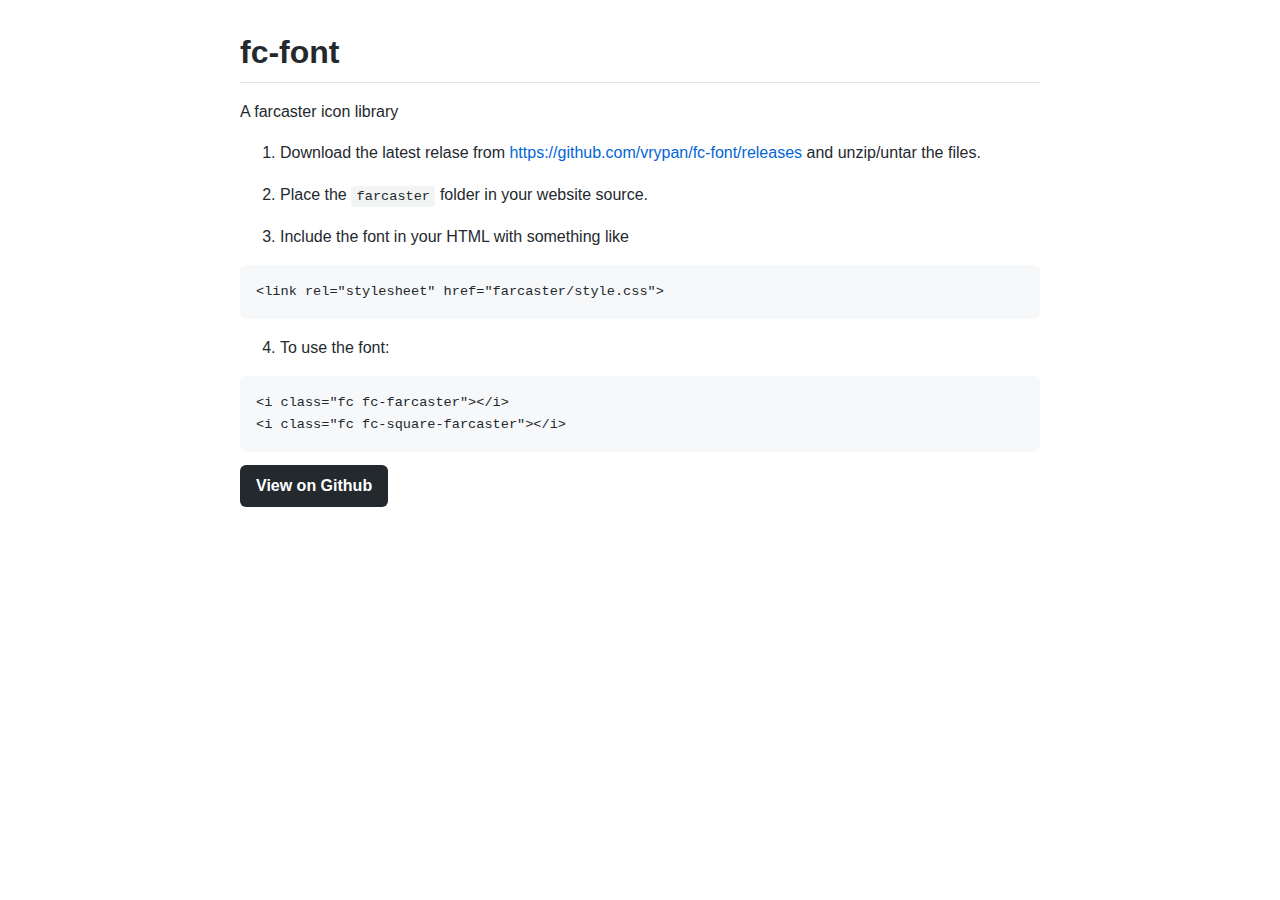
<file: index.html>
<!DOCTYPE html>
<html lang="en">
<head>
    <meta charset="UTF-8">
    <meta name="viewport" content="width=device-width, initial-scale=1.0">
    <title>fc-font</title>
    <meta name="description" content="A farcaster icon library">
    <link rel="stylesheet" href="styles.css">
    <meta property="og:title" content="fc-font">
    <meta property="og:description" content="A farcaster icon library">
    <meta property="og:image" content="https://vrypan.github.io/fc-font/og-image.png">
    <meta property="og:url" content="https://vrypan.github.io/fc-font">
    <meta name="twitter:card" content="summary_large_image">
    <meta name="twitter:image" content="https://vrypan.github.io/fc-font/og-image.png">
    <meta property="fc:frame" content='{"version":"next","imageUrl":"https://vrypan.github.io/fc-font/og-image.png","button":{"title":"Open repository","action":{"type":"launch_frame","url":"https://vrypan.github.io/fc-font","name":"fc-font","splashImageUrl":"https://vrypan.github.io/fc-font/splash-image.png","splashBackgroundColor":"#f5f0ec"}}}' />
    <script type="module">
        import { sdk } from 'https://esm.sh/@farcaster/frame-sdk'
        
        // Call ready when the page is loaded
        async function rewriteLinks() {
            const links = document.querySelectorAll("a[href^='http']");
            for (let link of links) {
                link.addEventListener("click", (event) => {
                    event.preventDefault();
                    sdk.actions.openUrl(link.getAttribute("href"));
                });
            }
        }
        window.addEventListener('load', async () => {
            try {
                await sdk.actions.ready();
                console.log('Frame is ready');
                const ctx = await sdk.context;
                ctx ? await rewriteLinks() : null;
            } catch (e) {
                console.error('Failed to initialize frame:', e);
            }
        });
    </script>
</head>
<body>
    <div class="container">
        <div class="content">
            <h1>fc-font</h1>
<p>A farcaster icon library</p>
<ol>
<li><p>Download the latest relase from <a href="https://github.com/vrypan/fc-font/releases">https://github.com/vrypan/fc-font/releases</a> and unzip/untar the files.</p>
</li>
<li><p>Place the <code>farcaster</code> folder in your website source.</p>
</li>
<li><p>Include the font in your HTML with something like</p>
</li>
</ol>
<pre><code class="language-html">&lt;link rel=&quot;stylesheet&quot; href=&quot;farcaster/style.css&quot;&gt;
</code></pre>
<ol start="4">
<li>To use the font:</li>
</ol>
<pre><code class="language-html">&lt;i class=&quot;fc fc-farcaster&quot;&gt;&lt;/i&gt;
&lt;i class=&quot;fc fc-square-farcaster&quot;&gt;&lt;/i&gt;
</code></pre>

        </div>
        <div class="footer">
            <a href="https://github.com/vrypan/fc-font" class="github-button">View on Github</a>
        </div>
    </div>
</body>
</html>
</file>
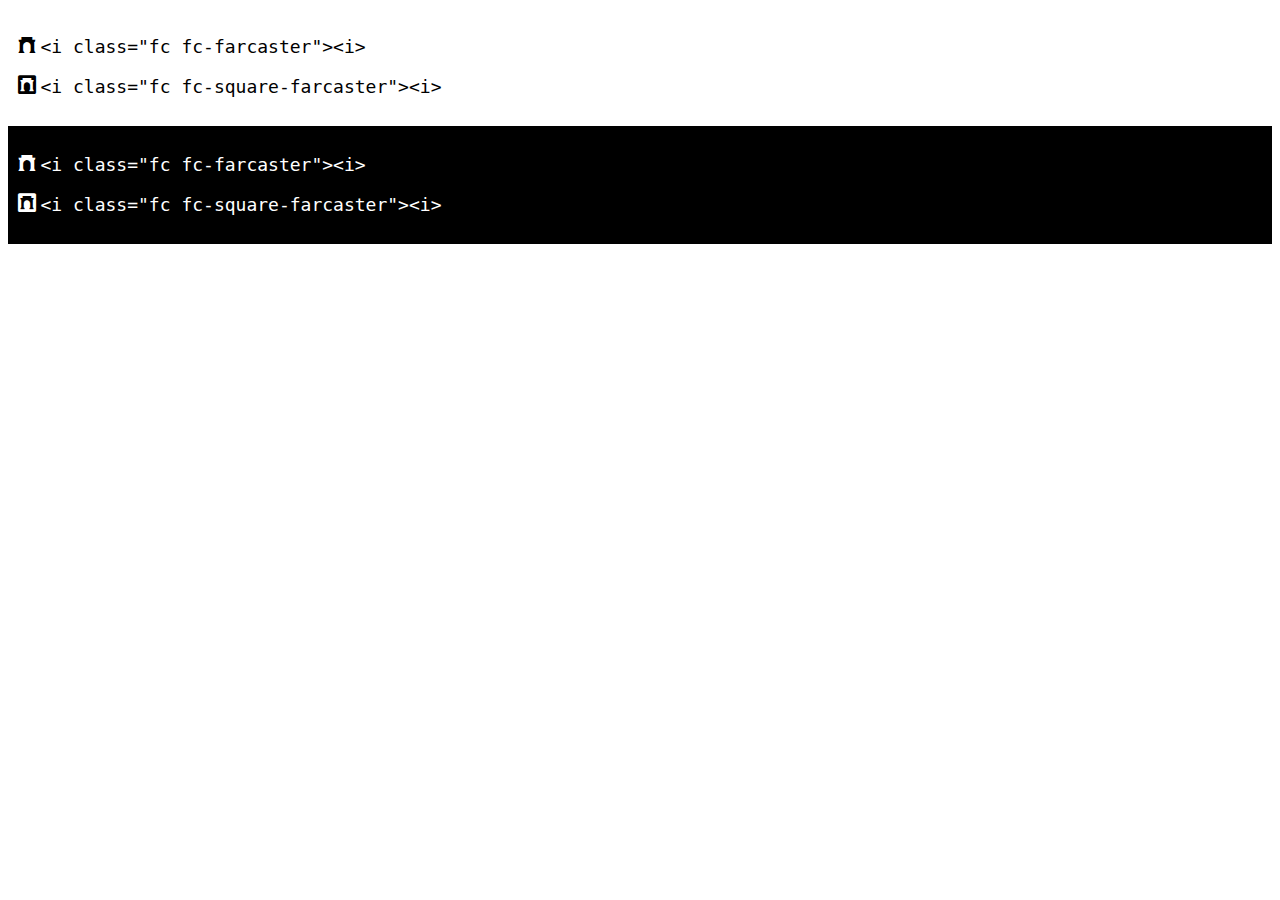
<file: demo.html>
<!DOCTYPE html>
<html lang="en">

<head>
   <meta name="viewport" content="width=device-width, initial-scale=1.0, viewport-fit=cover" />
    <meta charset="utf-8">
    <style type="text/css">
        @import url('farcaster/style.css');
    </style>
</head>
<body>

<div style="font-size:18px; background:white; padding: 10px;">
<p><i class="fc fc-farcaster"></i> <code>&lt;i class="fc fc-farcaster">&lt;i></code></p>
<p><i class="fc fc-square-farcaster"></i> <code>&lt;i class="fc fc-square-farcaster">&lt;i></code></p>
</div>

<div style="font-size:18px; background:black; padding:10px; color: white;">
<p><i class="fc fc-farcaster"></i> <code>&lt;i class="fc fc-farcaster">&lt;i></code></p>
<p><i class="fc fc-square-farcaster"></i> <code>&lt;i class="fc fc-square-farcaster">&lt;i></code></p>
</div>
</file>
<file: styles.css>
:root {
    --primary-color: #0366d6;
    --text-color: #24292e;
    --background-color: #ffffff;
    --border-color: #e1e4e8;
}

body {
    font-family: -apple-system, BlinkMacSystemFont, "Segoe UI", Helvetica, Arial, sans-serif;
    line-height: 1.6;
    color: var(--text-color);
    background-color: var(--background-color);
    margin: 0;
    padding: 0;
}

.container {
    max-width: 800px;
    margin: 0 auto;
    padding: 0.5rem;
}
img {
    max-width: 780px;
}

main {
    background-color: var(--background-color);
    border: 1px solid var(--border-color);
    border-radius: 6px;
    padding: 1rem;
}

h1, h2, h3, h4, h5, h6 {
    margin-top: 24px;
    margin-bottom: 16px;
    font-weight: 600;
    line-height: 1.25;
}

h1 {
    font-size: 2em;
    border-bottom: 1px solid var(--border-color);
    padding-bottom: 0.3em;
}

a {
    color: var(--primary-color);
    text-decoration: none;
}

a:hover {
    text-decoration: underline;
}

code {
    font-family: "SFMono-Regular", Consolas, "Liberation Mono", Menlo, monospace;
    background-color: rgba(27, 31, 35, 0.05);
    padding: 0.2em 0.4em;
    border-radius: 3px;
    font-size: 85%;
}

pre {
    background-color: #f6f8fa;
    border-radius: 6px;
    padding: 16px;
    overflow: auto;
}

pre code {
    background-color: transparent;
    padding: 0;
}

blockquote {
    padding: 0 1em;
    color: #6a737d;
    border-left: 0.25em solid #dfe2e5;
    margin: 0 0 16px 0;
}

footer {
    margin-top: 2rem;
    text-align: center;
    color: #6a737d;
    font-size: 0.9em;
}

.repo-link {
    margin-top: 2rem;
    text-align: center;
}

.github-button {
    display: inline-flex;
    align-items: center;
    gap: 8px;
    background-color: #24292e;
    color: white;
    padding: 8px 16px;
    border-radius: 6px;
    text-decoration: none;
    font-weight: 600;
    transition: background-color 0.2s;
}

.github-button:hover {
    background-color: #1a1f23;
    text-decoration: none;
}

.github-button svg {
    width: 20px;
    height: 20px;
}

@media (max-width: 600px) {
    .container {
        padding: 0.25rem;
    }
    img {
        max-width: 90%;
    }
    main {
        padding: 0.75rem;
        border-radius: 0;
        border-left: none;
        border-right: none;
    }

    /* Hide bottom button on mobile */
    .mobile-bottom {
        display: none;
    }

    /* Style top button for mobile */
    .mobile-top {
        margin: 0 0 1rem 0;
    }

    .mobile-top .github-button {
        width: 90%;
        justify-content: center;
        border-radius: 6px;
    }
}

/* Hide top button on desktop */
@media (min-width: 601px) {
    .mobile-top {
        display: none;
    }
}
</file>
